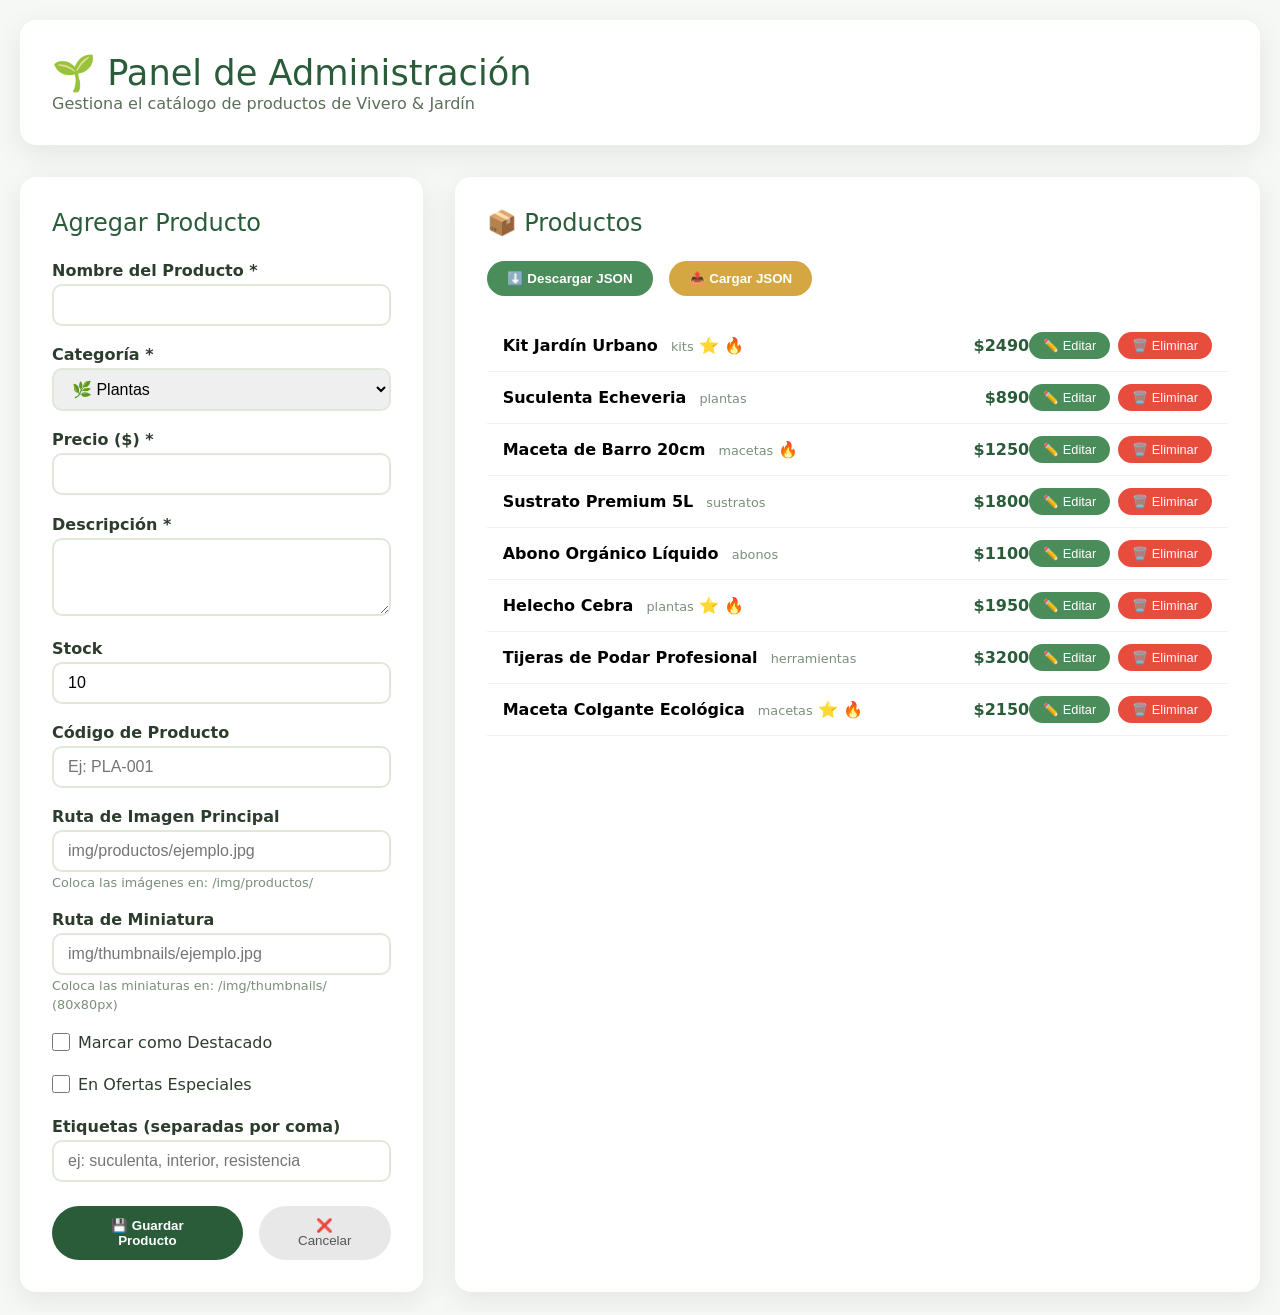
<file: admin/index.html>
<!DOCTYPE html>
<html lang="es">
<head>
    <meta charset="UTF-8">
    <meta name="viewport" content="width=device-width, initial-scale=1.0">
    <title>Admin - Vivero & Jardín</title>
    <link rel="stylesheet" href="../css/admin.css">
</head>
<body>
    <div class="admin-container">
        <header>
            <h1>🌱 Panel de Administración</h1>
            <p>Gestiona el catálogo de productos de Vivero & Jardín</p>
        </header>

        <div class="admin-grid">
            <!-- FORMULARIO -->
            <div class="form-section">
                <h2 id="formTitle">Agregar Producto</h2>
                <form id="productForm">
                    <input type="hidden" id="productId" value="">
                    
                    <div class="form-group">
                        <label>Nombre del Producto *</label>
                        <input type="text" id="nombre" required>
                    </div>

                    <div class="form-group">
                        <label>Categoría *</label>
                        <select id="categoria" required>
                            <option value="plantas">🌿 Plantas</option>
                            <option value="macetas">🏺 Macetas</option>
                            <option value="sustratos">🧪 Sustratos</option>
                            <option value="abonos">🍂 Abonos</option>
                            <option value="herramientas">🔧 Herramientas</option>
                            <option value="kits">🎁 Kits</option>
                        </select>
                    </div>

                    <div class="form-group">
                        <label>Precio ($) *</label>
                        <input type="number" id="precio" min="0" step="1" required>
                    </div>

                    <div class="form-group">
                        <label>Descripción *</label>
                        <textarea id="descripcion" rows="3" required></textarea>
                    </div>

                    <div class="form-group">
                        <label>Stock</label>
                        <input type="number" id="stock" min="0" value="10">
                    </div>

                    <div class="form-group">
                        <label>Código de Producto</label>
                        <input type="text" id="codigo" placeholder="Ej: PLA-001">
                    </div>

                    <div class="form-group">
                        <label>Ruta de Imagen Principal</label>
                        <input type="text" id="imagen" placeholder="img/productos/ejemplo.jpg">
                        <small>Coloca las imágenes en: /img/productos/</small>
                    </div>

                    <div class="form-group">
                        <label>Ruta de Miniatura</label>
                        <input type="text" id="thumbnail" placeholder="img/thumbnails/ejemplo.jpg">
                        <small>Coloca las miniaturas en: /img/thumbnails/ (80x80px)</small>
                    </div>

                    <div class="form-group checkbox-group">
                        <label>
                            <input type="checkbox" id="destacado">
                            Marcar como Destacado
                        </label>
                    </div>

                    <div class="form-group checkbox-group">
                        <label>
                            <input type="checkbox" id="ofertas">
                            En Ofertas Especiales
                        </label>
                    </div>

                    <div class="form-group">
                        <label>Etiquetas (separadas por coma)</label>
                        <input type="text" id="etiquetas" placeholder="ej: suculenta, interior, resistencia">
                    </div>

                    <div class="form-actions">
                        <button type="submit" class="btn-primary">💾 Guardar Producto</button>
                        <button type="button" class="btn-secondary" id="btnCancelar">❌ Cancelar</button>
                    </div>
                </form>
            </div>

            <!-- LISTA DE PRODUCTOS -->
            <div class="list-section">
                <h2>📦 Productos</h2>
                <div class="list-actions">
                    <button class="btn-download" id="btnDescargarJSON">⬇️ Descargar JSON</button>
                    <button class="btn-upload" id="btnCargarJSON">📤 Cargar JSON</button>
                    <input type="file" id="fileInput" accept=".json" style="display:none;">
                </div>
                <div id="productosList" class="productos-list"></div>
            </div>
        </div>
    </div>

    <script src="../js/admin.js"></script>
</body>
</html>
</file>
<file: css/admin.css>
:root {
    --verde-primario: #2a5c3a;
    --verde-claro: #4a8c5a;
    --verde-pastel: #e8f5e3;
    --shadow: 0 8px 30px rgba(0,0,0,0.08);
    --radius: 16px;
}

* {
    margin: 0;
    padding: 0;
    box-sizing: border-box;
}

body {
    font-family: 'Segoe UI', system-ui, sans-serif;
    background: #f5f8f4;
    padding: 20px;
}

.admin-container {
    max-width: 1400px;
    margin: 0 auto;
}

header {
    background: white;
    padding: 2rem;
    border-radius: var(--radius);
    box-shadow: var(--shadow);
    margin-bottom: 2rem;
}

header h1 {
    color: var(--verde-primario);
    font-weight: 300;
    font-size: 2.2rem;
}

header p {
    color: #5a6f5a;
}

.admin-grid {
    display: grid;
    grid-template-columns: 1fr 2fr;
    gap: 2rem;
}

.form-section {
    background: white;
    padding: 2rem;
    border-radius: var(--radius);
    box-shadow: var(--shadow);
}

.form-section h2 {
    color: var(--verde-primario);
    margin-bottom: 1.5rem;
    font-weight: 500;
}

.form-group {
    margin-bottom: 1.2rem;
}

.form-group label {
    display: block;
    font-weight: 600;
    margin-bottom: 4px;
    color: #2d3d2d;
}

.form-group input,
.form-group select,
.form-group textarea {
    width: 100%;
    padding: 10px 14px;
    border: 2px solid #e0e8da;
    border-radius: 10px;
    font-size: 1rem;
    transition: 0.2s;
}

.form-group input:focus,
.form-group select:focus,
.form-group textarea:focus {
    outline: none;
    border-color: var(--verde-claro);
    box-shadow: 0 0 0 3px rgba(74, 140, 90, 0.1);
}

.form-group textarea {
    resize: vertical;
}

.form-group small {
    color: #7a8f7a;
    font-size: 0.8rem;
}

.checkbox-group {
    display: flex;
    gap: 1rem;
    align-items: center;
}

.checkbox-group label {
    display: flex;
    align-items: center;
    gap: 8px;
    font-weight: 400;
    cursor: pointer;
}

.checkbox-group input[type="checkbox"] {
    width: 18px;
    height: 18px;
    accent-color: var(--verde-primario);
}

.form-actions {
    display: flex;
    gap: 1rem;
    margin-top: 1.5rem;
}

.btn-primary {
    background: var(--verde-primario);
    color: white;
    border: none;
    padding: 12px 30px;
    border-radius: 30px;
    font-weight: 600;
    cursor: pointer;
    transition: 0.2s;
}

.btn-primary:hover {
    background: var(--verde-oscuro);
    transform: translateY(-2px);
}

.btn-secondary {
    background: #e8e8e8;
    color: #555;
    border: none;
    padding: 12px 30px;
    border-radius: 30px;
    cursor: pointer;
    transition: 0.2s;
}

.btn-secondary:hover {
    background: #ddd;
}

/* Lista de productos */
.list-section {
    background: white;
    padding: 2rem;
    border-radius: var(--radius);
    box-shadow: var(--shadow);
}

.list-section h2 {
    color: var(--verde-primario);
    margin-bottom: 1.5rem;
    font-weight: 500;
}

.list-actions {
    display: flex;
    gap: 1rem;
    margin-bottom: 1.5rem;
    flex-wrap: wrap;
}

.btn-download {
    background: var(--verde-claro);
    color: white;
    border: none;
    padding: 10px 20px;
    border-radius: 30px;
    cursor: pointer;
    font-weight: 600;
    transition: 0.2s;
}

.btn-download:hover {
    background: var(--verde-primario);
}

.btn-upload {
    background: #d4a743;
    color: white;
    border: none;
    padding: 10px 20px;
    border-radius: 30px;
    cursor: pointer;
    font-weight: 600;
    transition: 0.2s;
}

.btn-upload:hover {
    background: #b89230;
}

.productos-list {
    max-height: 600px;
    overflow-y: auto;
}

.producto-item {
    display: flex;
    justify-content: space-between;
    align-items: center;
    padding: 12px 16px;
    border-bottom: 1px solid #edf2ea;
    transition: 0.2s;
}

.producto-item:hover {
    background: var(--verde-pastel);
}

.producto-item .info {
    flex: 1;
}

.producto-item .nombre {
    font-weight: 600;
    color: var(--verde-oscuro);
}

.producto-item .categoria {
    font-size: 0.8rem;
    color: #7a8f7a;
    margin-left: 8px;
}

.producto-item .precio {
    font-weight: 600;
    color: var(--verde-primario);
}

.producto-item .acciones {
    display: flex;
    gap: 8px;
}

.btn-edit {
    background: #4a8c5a;
    color: white;
    border: none;
    padding: 6px 14px;
    border-radius: 20px;
    cursor: pointer;
    font-size: 0.8rem;
    transition: 0.2s;
}

.btn-edit:hover {
    background: var(--verde-primario);
}

.btn-delete {
    background: #e74c3c;
    color: white;
    border: none;
    padding: 6px 14px;
    border-radius: 20px;
    cursor: pointer;
    font-size: 0.8rem;
    transition: 0.2s;
}

.btn-delete:hover {
    background: #c0392b;
}

/* Responsive */
@media (max-width: 1024px) {
    .admin-grid {
        grid-template-columns: 1fr;
    }
}

@media (max-width: 600px) {
    body {
        padding: 10px;
    }
    
    .form-actions {
        flex-direction: column;
    }
    
    .btn-primary,
    .btn-secondary {
        width: 100%;
    }
    
    .producto-item {
        flex-direction: column;
        gap: 8px;
        align-items: stretch;
    }
    
    .producto-item .acciones {
        justify-content: flex-end;
    }
}
</file>
